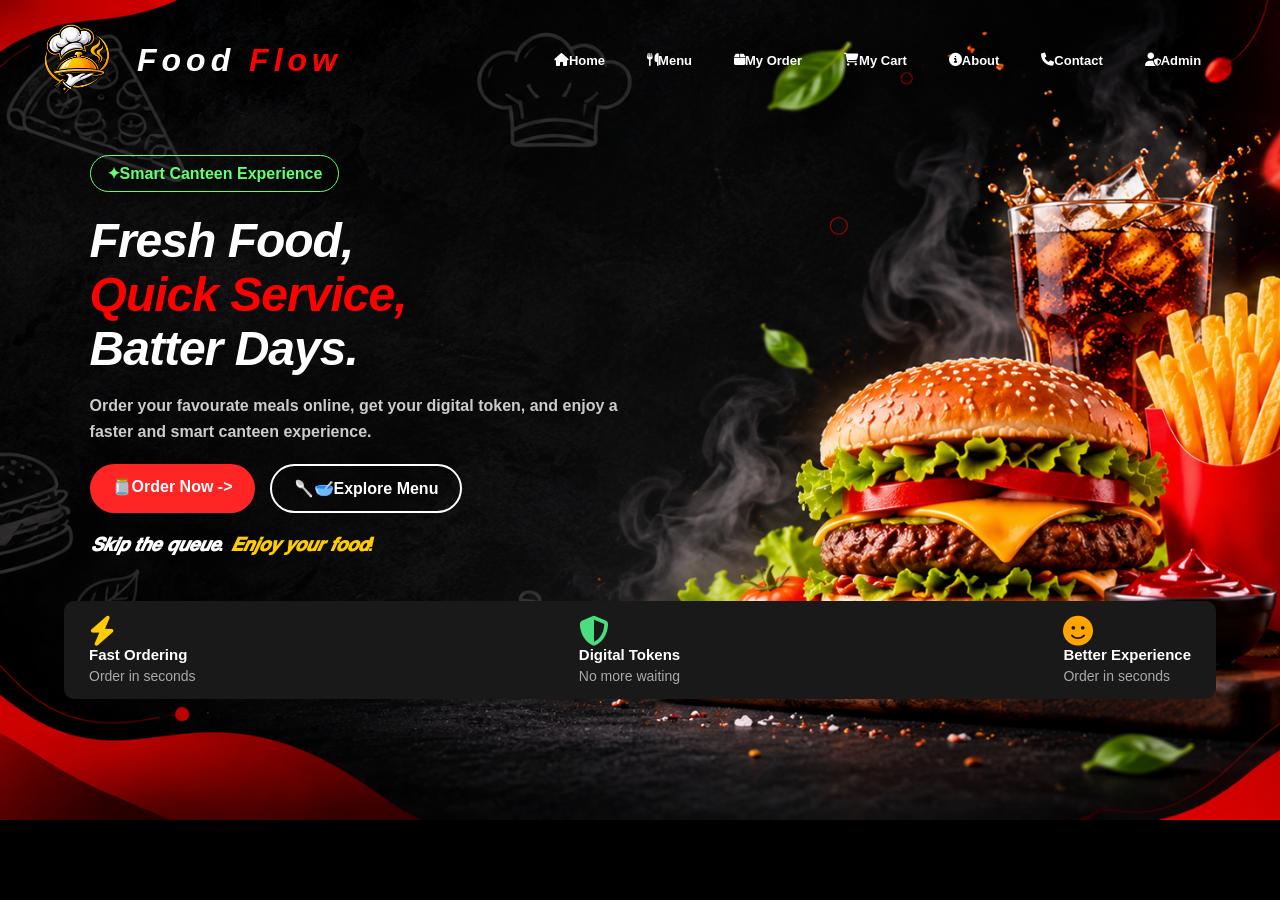
<file: index.html>
<!DOCTYPE html>
<html lang="en">
<head>
    <meta charset="UTF-8">
    <meta name="viewport" content="width=device-width, initial-scale=1.0">
    <title>Food Flow - Smart Canteen Pre Order & Token Management System</title>
    <link rel="stylesheet" href="style.css">
    <link rel="stylesheet" href="https://cdnjs.cloudflare.com/ajax/libs/font-awesome/6.5.0/css/all.min.css">
</head>
<body>
    <header>
        <nav class="navbar">
            <div class="logo">
                <img src="image/logo.jpg" alt="Food Flow Logo">
              <b><span class=" food">Food</span>
             <span class="flow">Flow</span>
            </b></div>

            <ul>
                <li>
                    <a href="index.html">
                        <i class="fas fa-home"></i><b>
                        Home
                    </b></a>
            </li>
                
                <li>

                    <a href="menu.html">
                        <i class="fas fa-utensils"></i><b>
                        Menu
                    </b></a>
            </li>
                <li>

                    <a href="myorder.html">
                        <i class="fas fa-box"></i><b>
                        My Order
                    </b></a>
            </li>

            <li>

                    <a href="cart.html">
                        <i class="fas fa-shopping-cart"></i><b>
                        My Cart
                    </b></a>
            </li>
                <li>
                    <a href="about.html">
                        <i class="fas fa-info-circle"></i><b>
                        About
                    </b></a>
            </li>
                 <li>
                    <a href="Contact.html">
                        <i class="fas fa-phone"></i><b>
                        Contact
                    </b></a>
            </li>
                <li>
                    <a href="admin.html">
                        <i class="fas fa-user-shield"></i><b>
                        Admin
                    </b></a>
            </li>  
                <li><a href="login.html">
                        <i class="fas fa-sign-in-alt"></i><b>
                        Login
                    </b></a>
            </li>
                <li><a href="signup.html">
                        <i class="fas fa-user-plus"></i><b>
                        Sign Up
                    </b></a>
            </li>
                <span class="indicator"></span>
            </ul>
        </nav>
    </header>
    <section class="ff-hero">
        <div class="ff-hero-content">
            <span class="ff-tag">
                ✦Smart Canteen Experience
            </span>
            <h1>
                Fresh Food,<br>
            <span>Quick Service,</span></br>
                Batter Days.
            </h1>
            <p><b>
                Order your favourate meals online,
                get your digital token, and enjoy 
                a faster and smart canteen experience.
            </b></p>
        <div class="ff-buttons">

            <a href="menu.html" class="ff-order">
                🫙Order Now ->
            </a>
              <a href="menu.html" class="ff-explore">
                🥄🥣Explore Menu 
            </a>
        </div>
        <div class="ff-slogan">
            𝙎𝙠𝙞𝙥 𝙩𝙝𝙚 𝙦𝙪𝙚𝙪𝙚.
            <span>𝙀𝙣𝙟𝙤𝙮 𝙮𝙤𝙪𝙧 𝙛𝙤𝙤𝙙!</span>
        </div>
        
        </div>
    </section>
    <section class="features">
        <div class="feature-box">
            <i class="fas fa-bolt"></i>
            <div>
            <h3><b>Fast Ordering</b></h3>
            <p>Order in seconds</p>
            </div>
        </div>
        <div class="feature-box">
            <i class="fas fa-shield-alt"></i>
            <div>
            <h3><b>Digital Tokens</b></h3>
            <p>No more waiting</p>
            </div>
        </div>
        <div class="feature-box">
            <i class="fas fa-smile"></i>
            <div>
            <h3><b>Better Experience</b></h3>
            <p>Order in seconds</p>
            </div>
        </div>
    </section>
</body>
</html>
</file>
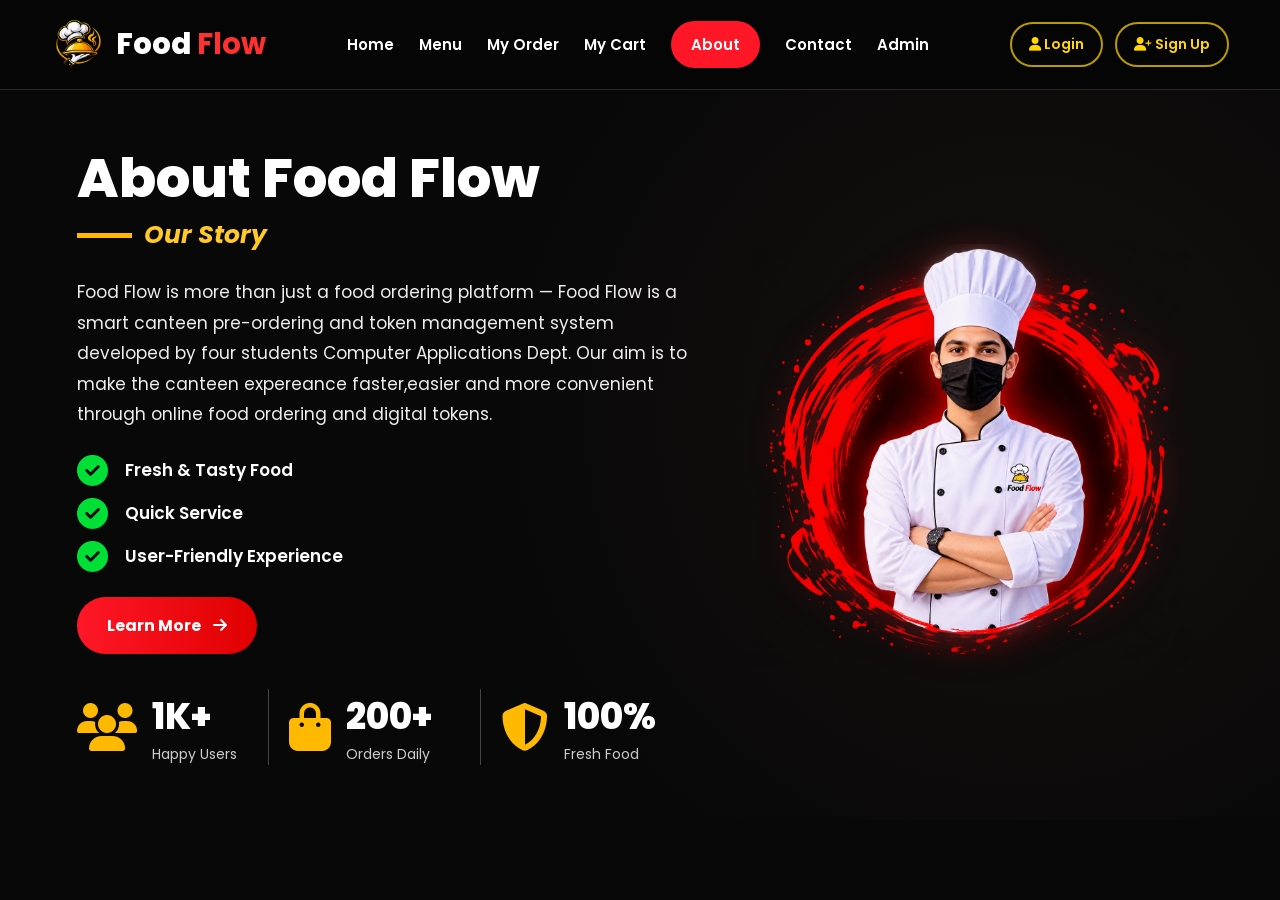
<file: about.html>
<!DOCTYPE html>
<html lang="en">
<head>
    <meta charset="UTF-8">
    <meta name="viewport" content="width=device-width, initial-scale=1.0">
    <title>Food Flow - About Us</title>

    <link rel="stylesheet" href="about.css">

    <!-- Font Awesome -->
    <link rel="stylesheet"
    href="https://cdnjs.cloudflare.com/ajax/libs/font-awesome/6.5.0/css/all.min.css">
</head>

<body>

    <!-- Navbar -->
    <header class="navbar">

        <a href="index.html" class="logo">
            <img src="image/logo.jpg" alt="Food Flow Logo">
            <span>Food <b>Flow</b></span>
        </a>

        <nav class="nav-links">
            <a href="index.html">Home</a>
            <a href="menu.html">Menu</a>
            <a href="myorder.html">My Order</a>
            <a href="mycart.html">My Cart</a>
            <a href="about.html" class="active">About</a>
            <a href="contact.html">Contact</a>
            <a href="admin.html">Admin</a>
        </nav>

        <div class="nav-buttons">
            <a href="login.html" class="login-btn">
                <i class="fa-solid fa-user"></i> Login
            </a>

            <a href="signup.html" class="signup-btn">
                <i class="fa-solid fa-user-plus"></i> Sign Up
            </a>
        </div>

    </header>


    <!-- About Section -->
    <section class="about-section">

        <div class="about-content">

            <h1>About Food Flow</h1>

            <h2><span></span> Our Story</h2>

            <p class="description">
                Food Flow is more than just a food ordering
                platform — Food Flow is a smart canteen
                pre-ordering and token management system
                developed by four students Computer Applications
                Dept. Our aim is to make the canteen expereance
                faster,easier and more convenient through online 
                food ordering and digital tokens.
            </p>

            <!-- Features -->
            <div class="features">

                <div class="feature">
                    <i class="fa-solid fa-circle-check"></i>
                    <span>Fresh & Tasty Food</span>
                </div>

                <div class="feature">
                    <i class="fa-solid fa-circle-check"></i>
                    <span>Quick Service</span>
                </div>

                <div class="feature">
                    <i class="fa-solid fa-circle-check"></i>
                    <span>User-Friendly Experience</span>
                </div>

            </div>

            <!-- Button -->
            <a href="menu.html" class="learn-btn">
                Learn More <i class="fa-solid fa-arrow-right"></i>
            </a>


            <!-- Statistics -->
            <div class="stats">

                <div class="stat-box">
                    <i class="fa-solid fa-users"></i>
                    <div>
                        <h3>1K+</h3>
                        <p>Happy Users</p>
                    </div>
                </div>

                <div class="stat-box">
                    <i class="fa-solid fa-bag-shopping"></i>
                    <div>
                        <h3>200+</h3>
                        <p>Orders Daily</p>
                    </div>
                </div>

                <div class="stat-box">
                    <i class="fa-solid fa-shield-halved"></i>
                    <div>
                        <h3>100%</h3>
                        <p>Fresh Food</p>
                    </div>
                </div>

            </div>

        </div>


        <!-- Chef Image -->
        <div class="about-image">

            

            <img src="image/chef image about.png" alt="Food Flow Chef">

        </div>

    </section>

</body>
</html>
</file>
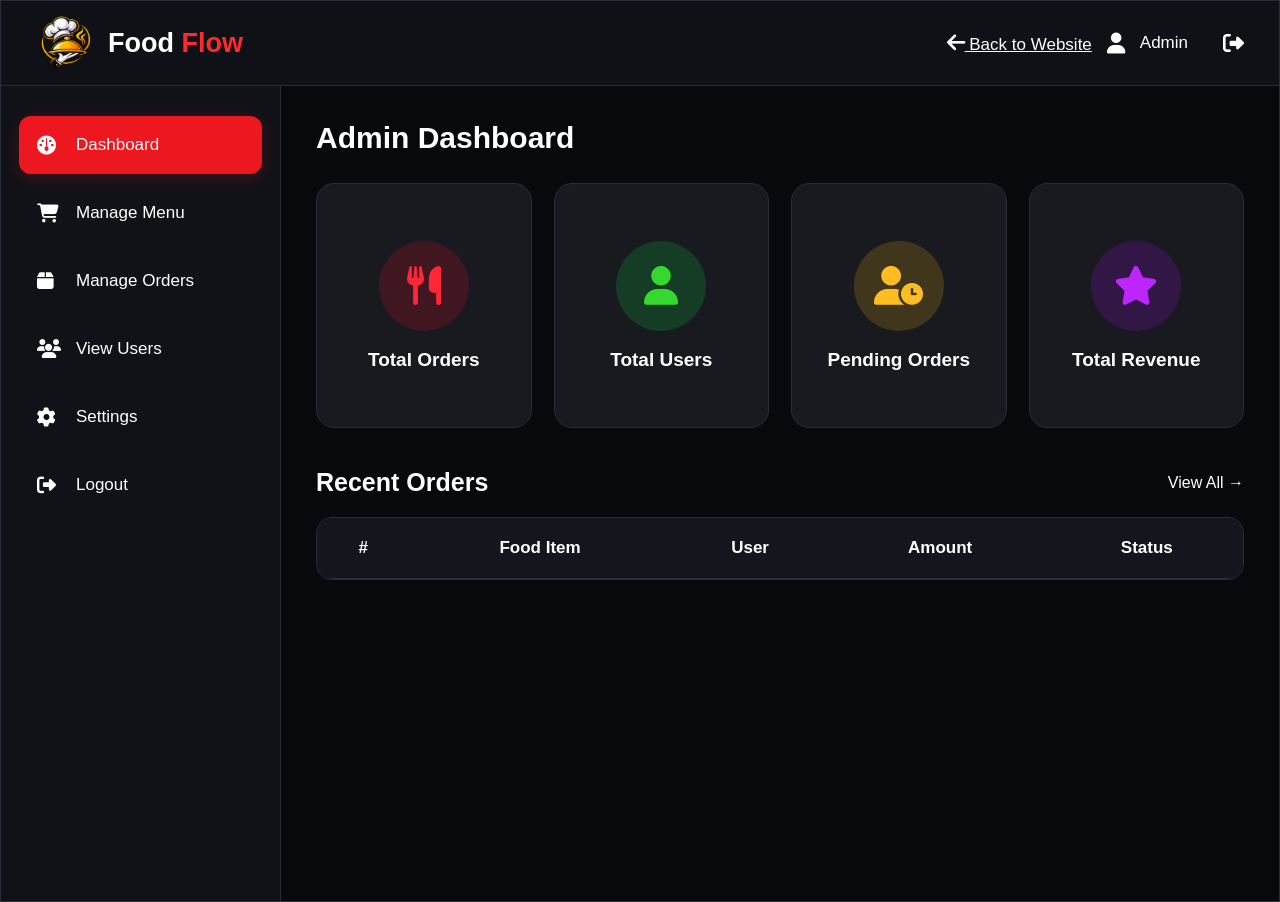
<file: admin.html>
<!DOCTYPE html>
<html lang="en">
<head>
    <meta charset="UTF-8">
    <meta name="viewport" content="width=device-width, initial-scale=1.0">
    <title>Food Flow - Admin Panel</title>

    <link rel="stylesheet" href="admin.css">

    <link rel="stylesheet"
    href="https://cdnjs.cloudflare.com/ajax/libs/font-awesome/6.5.0/css/all.min.css">
</head>
<body>

<div class="admin-container">

    <!-- Top Navbar -->
    <header class="navbar">
        <div class="logo">
            <img src="image/logo.jpg" alt="Food Flow Logo">
            <h2>Food <span>Flow</span></h2>
        </div>

        <div class="admin-profile">
             <a href="index.html" class="back-website">
                <i class="fa-solid fa-arrow-left"></i>
                Back to Website
            </a>
            <i class="fa-solid fa-user"></i>
            <span>Admin</span>
            <i class="fa-solid fa-right-from-bracket logout-icon"
               onclick="logout()"></i>
        </div>
    </header>

    <div class="main-layout">

        <!-- Sidebar -->
        <aside class="sidebar">

            <ul>
                <li class="active" onclick="showSection('dashboard', this)">
                    <i class="fa-solid fa-gauge"></i>
                    Dashboard
                </li>

                <li onclick="showSection('menu', this)">
                    <i class="fa-solid fa-cart-shopping"></i>
                    Manage Menu
                </li>

                <li onclick="showSection('orders', this)">
                    <i class="fa-solid fa-box"></i>
                    Manage Orders
                </li>

                <li onclick="showSection('users', this)">
                    <i class="fa-solid fa-users"></i>
                    View Users
                </li>

                <li onclick="showSection('settings', this)">
                    <i class="fa-solid fa-gear"></i>
                    Settings
                </li>

                <li onclick="logout()">
                    <i class="fa-solid fa-right-from-bracket"></i>
                    Logout
                </li>
            </ul>

        </aside>

        <!-- Main Content -->
        <main class="content">

            <!-- Dashboard -->
            <section id="dashboard" class="page-section">
                <h1>Admin Dashboard</h1>

                <div class="stats-container">

                    <div class="stat-card red">
                        <div class="stat-icon">
                            <i class="fa-solid fa-utensils"></i>
                        </div>
                        <h3>Total Orders</h3>
                       
                    </div>

                    <div class="stat-card green">
                        <div class="stat-icon">
                            <i class="fa-solid fa-user"></i>
                        </div>
                        <h3>Total Users</h3>
                      
                    </div>

                    <div class="stat-card yellow">
                        <div class="stat-icon">
                            <i class="fa-solid fa-user-clock"></i>
                        </div>
                        <h3>Pending Orders</h3>
                        
                    </div>

                    <div class="stat-card purple">
                        <div class="stat-icon">
                            <i class="fa-solid fa-star"></i>
                        </div>
                        <h3>Total Revenue</h3>
                        
                    </div>

                </div>

                <div class="recent-orders">

                    <div class="section-heading">
                        <h2>Recent Orders</h2>
                        <span onclick="showSection('orders')">View All →</span>
                    </div>

                    <div class="table-wrapper">
                        <table>
                            <thead>
                                <tr>
                                    <th>#</th>
                                    <th>Food Item</th>
                                    <th>User</th>
                                    <th>Amount</th>
                                    <th>Status</th>
                                </tr>
                            </thead>
                </div>
            </section>

            <!-- Other Sections -->
            <section id="menu" class="page-section hidden">
                <h1>Manage Menu</h1>
                <p>Manage your canteen food items here.</p>
            </section>

            <section id="orders" class="page-section hidden">
                <h1>Manage Orders</h1>
                <p>View and manage all customer orders here.</p>
            </section>

            <section id="users" class="page-section hidden">
                <h1>View Users</h1>
                <p>View registered users here.</p>
            </section>

            <section id="settings" class="page-section hidden">
                <h1>Settings</h1>
                <p>Manage admin settings here.</p>
            </section>

        </main>
    </div>
</div>


</body>
</html>
</file>
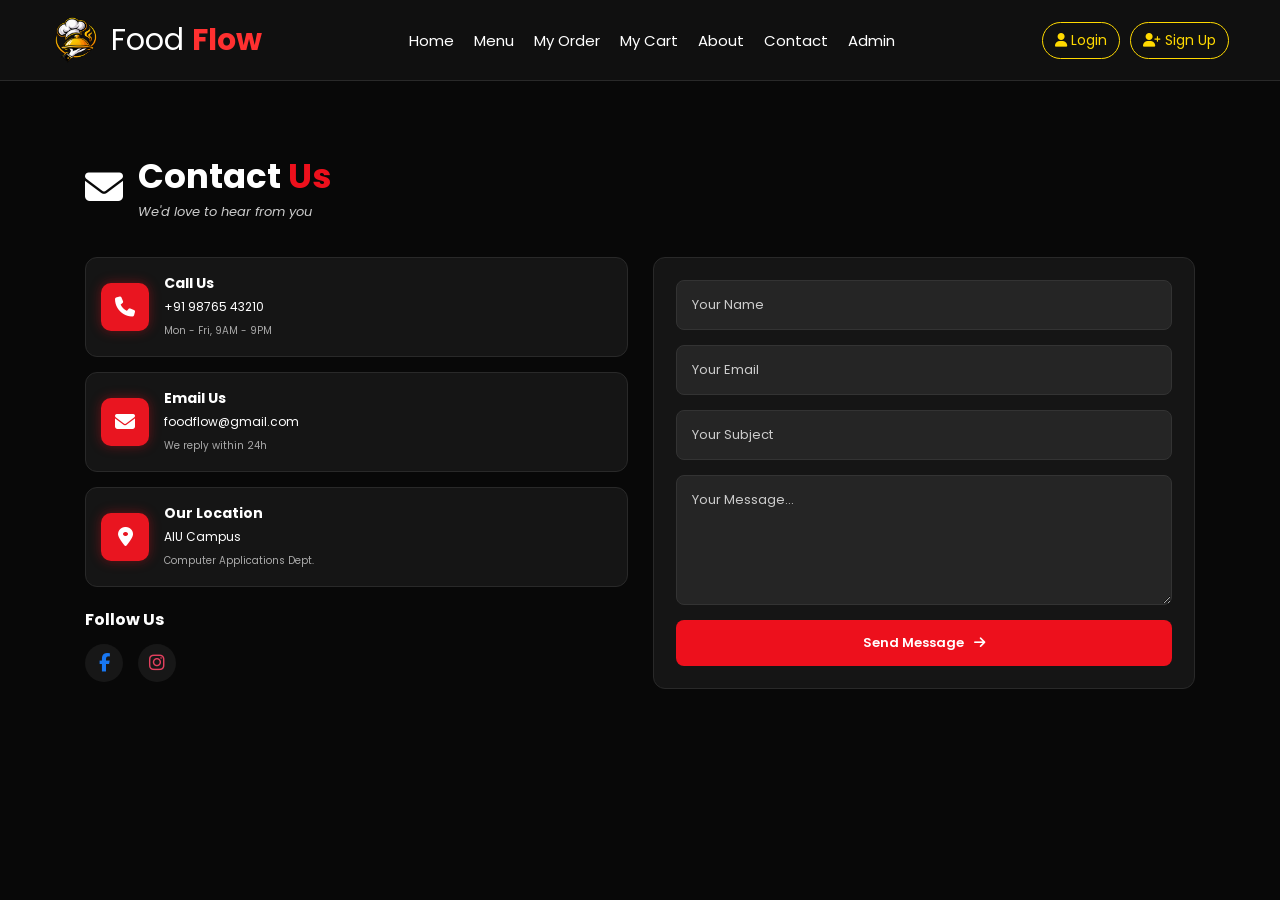
<file: contact.html>
<!DOCTYPE html>
<html lang="en">
<head>
    <meta charset="UTF-8">
    <meta name="viewport" content="width=device-width, initial-scale=1.0">

    <title>Food Flow - Contact Us</title>

    <link rel="stylesheet" href="contact.css">

    <!-- Font Awesome -->
    <link rel="stylesheet"
    href="https://cdnjs.cloudflare.com/ajax/libs/font-awesome/6.5.0/css/all.min.css">

    <!-- Google Font -->
    <link rel="preconnect" href="https://fonts.googleapis.com">
    <link rel="preconnect" href="https://fonts.gstatic.com" crossorigin>
    <link href="https://fonts.googleapis.com/css2?family=Poppins:wght@400;500;600;700;800&display=swap" rel="stylesheet">

</head>
<body>

    <!-- Navbar Start -->

    <header class="navbar">

        <a href="index.html" class="logo">
             <img src="image/logo.jpg" alt="Food Flow Logo">
            
            <span>Food <b>Flow</b></span>
        </a>

        <nav class="nav-links">
            <a href="index.html">Home</a>
            <a href="menu.html">Menu</a>
            <a href="myorder.html">My Order</a>
            <a href="mycart.html">My Cart</a>
            <a href="about.html">About</a>
            <a href="contact.html">Contact</a>
            <a href="admin.html">Admin</a>
        </nav>

        <div class="nav-buttons">
            <a href="login.html" class="login-btn">
                <i class="fa-solid fa-user"></i> Login
            </a>

            <a href="signup.html" class="signup-btn">
                <i class="fa-solid fa-user-plus"></i> Sign Up
            </a>
        </div>

    </header>

    <!-- Navbar End -->


    <!-- Contact Section Start -->

    <section class="contact-section">

        <div class="section-title">
            <i class="fa-solid fa-envelope"></i>

            <div>
                <h1>Contact <span>Us</span></h1>
                <p>We'd love to hear from you</p>
            </div>
        </div>


        <div class="contact-container">

            <!-- Left Contact Information -->

            <div class="contact-info">

                <div class="info-box">

                    <div class="info-icon">
                        <i class="fa-solid fa-phone"></i>
                    </div>

                    <div>
                        <h3>Call Us</h3>
                        <p>+91 98765 43210</p>
                        <small>Mon - Fri, 9AM - 9PM</small>
                    </div>

                </div>


                <div class="info-box">

                    <div class="info-icon">
                        <i class="fa-solid fa-envelope"></i>
                    </div>

                    <div>
                        <h3>Email Us</h3>
                        <p>foodflow@gmail.com</p>
                        <small>We reply within 24h</small>
                    </div>

                </div>


                <div class="info-box">

                    <div class="info-icon">
                        <i class="fa-solid fa-location-dot"></i>
                    </div>

                    <div>
                        <h3>Our Location</h3>
                        <p>AIU Campus</p>
                        <small>Computer Applications Dept.</small>
                    </div>

                </div>


                <!-- Social Media -->

                <div class="social-section">

                    <h3>Follow Us</h3>

                    <div class="social-icons">

                        <a href="#" class="facebook">
                            <i class="fa-brands fa-facebook-f"></i>
                        </a>

                        <a href="#" class="instagram">
                            <i class="fa-brands fa-instagram"></i>
                        </a>

                    </div>

                </div>

            </div>


            <!-- Right Contact Form -->

            <div class="contact-form">

                <form action="#" method="post">

                    <input
                    type="text"
                    name="name"
                    placeholder="Your Name"
                    required>

                    <input
                    type="email"
                    name="email"
                    placeholder="Your Email"
                    required>

                    <input
                    type="text"
                    name="subject"
                    placeholder="Your Subject"
                    required>

                    <textarea
                    name="message"
                    placeholder="Your Message..."
                    rows="5"
                    required></textarea>

                    <button type="submit">
                        Send Message
                        <i class="fa-solid fa-arrow-right"></i>
                    </button>

                </form>

            </div>

        </div>

    </section>

</body>
</html>
</file>
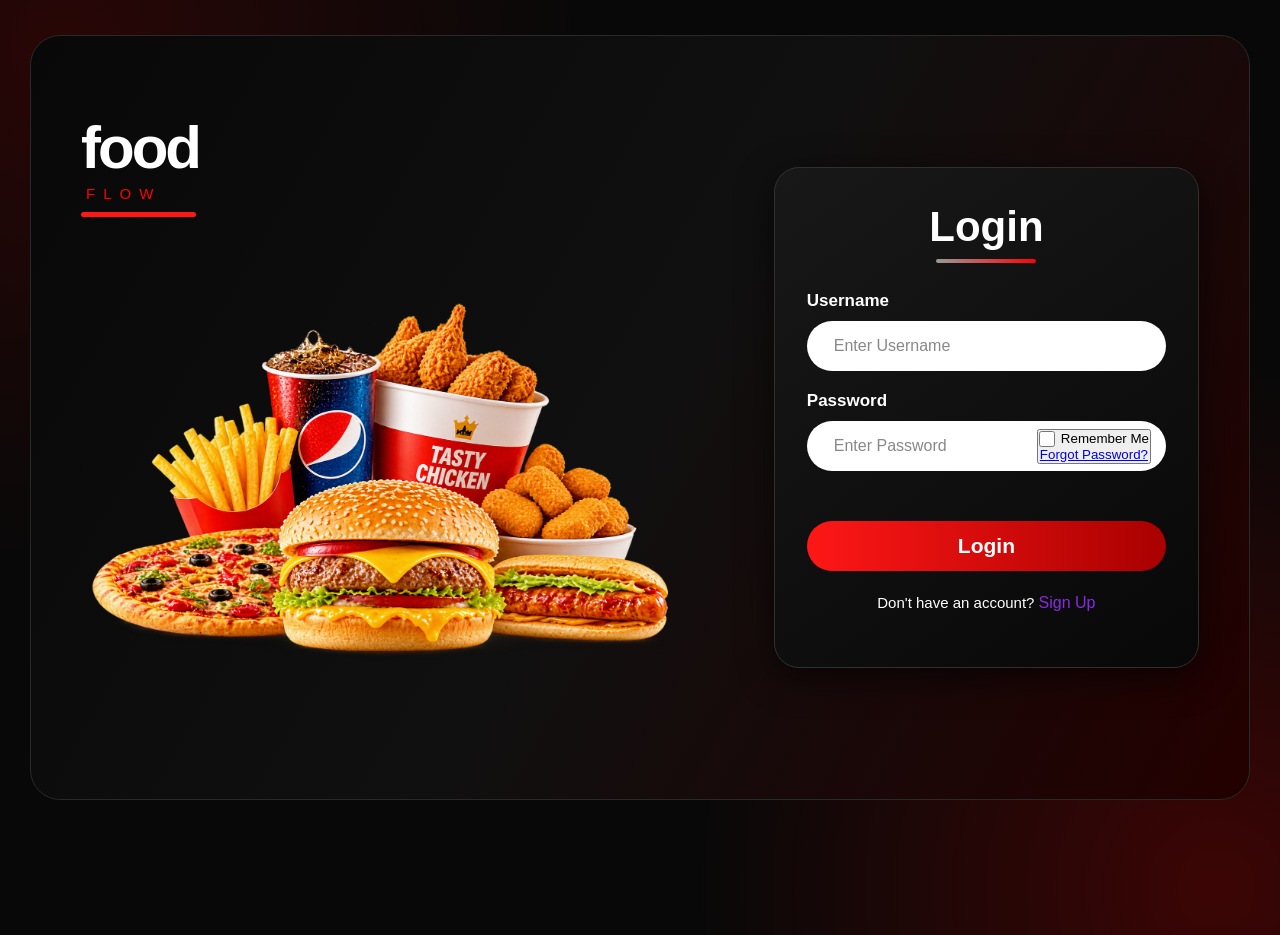
<file: login.html>
<!DOCTYPE html>
<html lang="en">
<head>
    <meta charset="UTF-8">
    <meta name="viewport" content="width=device-width, initial-scale=1.0">
    <title>Food Flow - Login</title>
    <link rel="stylesheet" href="auth.css">
</head>
     <body>
        <div class="login-container">
            <div class="food-section">
                <div class="logo">
                    <span>food</span>
                    <small>FLOW</small>
                    <div class="logo-line"></div>
                </div>

                <div class="food-content">
                    <img src="image/login food.jpg.png" alt="Delicious Food" class="food-image">
                </div>

                </div>
        
        <div class="login-section">

            <div class="login-card">
            <h1>Login</h1>
            <div class="heading-line"></div>

    <form id="loginForm">

        <div class="form-group">

        <label for="username">Username</label>
        <div class="input-box">
            <span class="input-icon"></span>
        <input type="text" id="username"
               placeholder="Enter Username"
               required>
        </div>
        </div>   

        <div class="form-group">

        <label for="password">Password</label>
        <div class="input-box">
            <span class="input-icon"></span>
        <input type="password" id="password"
               placeholder="Enter Password"
               required>

               <button type="button" id="togglePassword" class="eye-button></button>
        </div>
        </div> 

        <div class="options">

            <label class="remember">
                <input type="checkbox" id="remember">
                <span>Remember Me</span>
            </label>
            <a href="#" id="forgotPassword">Forgot Password?</a>
        </div>  
        <button type="submit" class="login-btn">Login<span></span>
        </button>
    </form>
        <p class="signup-text">
            Don't have an account?
            <a href="signup.html">Sign Up</a>
        </p>     
    
                </div>
             </div>
         </div>
    </body>
</html>
</file>
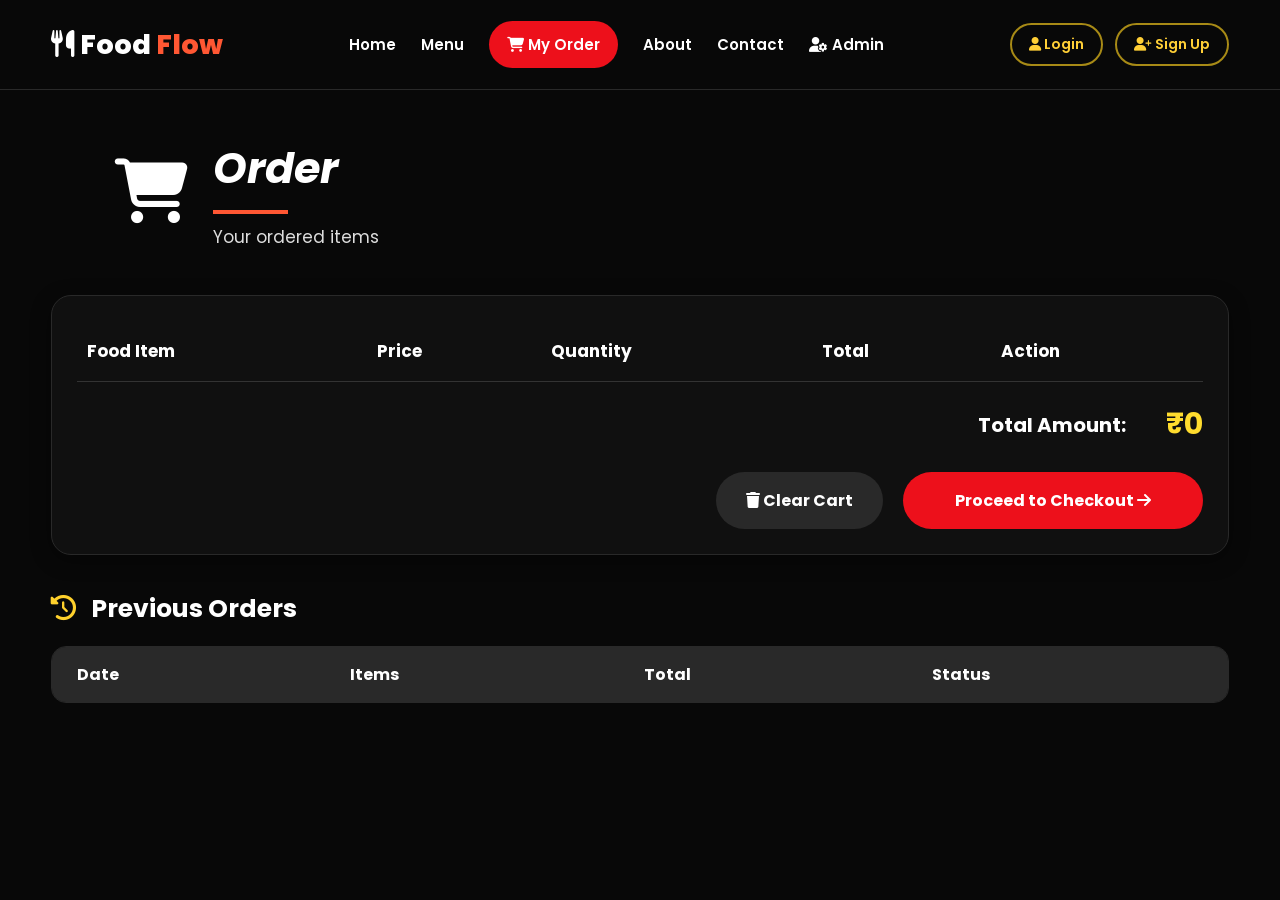
<file: myorder.html>
<!DOCTYPE html>
<html lang="en">
<head>
    <meta charset="UTF-8">
    <meta name="viewport" content="width=device-width, initial-scale=1.0">

    <title>My Order | Food Flow</title>

    <!-- Font Awesome -->
    <link rel="stylesheet"
    href="https://cdnjs.cloudflare.com/ajax/libs/font-awesome/6.5.0/css/all.min.css">

    <!-- Google Fonts -->
    <link href="https://fonts.googleapis.com/css2?family=Poppins:wght@400;500;600;700;800&display=swap" rel="stylesheet">

    <!-- External CSS -->
    <link rel="stylesheet" href="myorder.css">
</head>

<body>

<!-- Navbar -->
<nav class="navbar">

    <a href="index.html" class="logo">
        <i class="fa-solid fa-utensils"></i>
        Food <span>Flow</span>
    </a>

    <div class="nav-links">
        <a href="index.html">Home</a>
        <a href="menu.html">Menu</a>
        <a href="myorder.html" class="active">
            <i class="fa-solid fa-cart-shopping"></i> My Order
        </a>
        <a href="about.html">About</a>
        <a href="contact.html">Contact</a>
        <a href="admin.html">
            <i class="fa-solid fa-user-gear"></i> Admin
        </a>
    </div>

    <div class="nav-buttons">
        <a href="login.html">
            <i class="fa-solid fa-user"></i> Login
        </a>
        <a href="signup.html">
            <i class="fa-solid fa-user-plus"></i> Sign Up
        </a>
    </div>

</nav>

<!-- Page Heading -->
<section class="page-heading">

    <div class="heading-icon">
        <i class="fa-solid fa-cart-shopping"></i>
    </div>

    <div>
        <h1><b> Order </b></h1>
        <div class="heading-line"></div>
        <p>Your ordered items</p>
    </div>

</section>

<!-- Cart Section -->
<div class="container">

    <div class="cart-box" id="cartBox">

        <table class="cart-table" id="cartTable">

            <thead>
                <tr>
                    <th>Food Item</th>
                    <th>Price</th>
                    <th>Quantity</th>
                    <th>Total</th>
                    <th>Action</th>
                </tr>
            </thead>

            <tbody id="cartItems"></tbody>

        </table>

        <div class="cart-bottom" id="cartBottom">

            <div class="total-row">
                <span>Total Amount:</span>
                <strong id="grandTotal">₹0</strong>
            </div>

            <div class="cart-actions">

                <button class="clear-btn" onclick="clearCart()">
                    <i class="fa-solid fa-trash"></i>
                    Clear Cart
                </button>

                <button class="checkout-btn" onclick="checkout()">
                    Proceed to Checkout
                    <i class="fa-solid fa-arrow-right"></i>
                </button>

            </div>

        </div>

    </div>

    <!-- Previous Orders -->
    <section class="previous">

        <h2>
            <i class="fa-solid fa-clock-rotate-left"></i>
            Previous Orders
        </h2>

        <div class="history-box">

            <table class="history-table">

                <thead>
                    <tr>
                        <th>Date</th>
                        <th>Items</th>
                        <th>Total</th>
                        <th>Status</th>
                    </tr>
                </thead>

                <tbody id="orderHistory"></tbody>

            </table>

        </div>

    </section>

</div>

</body>
</html>
</file>
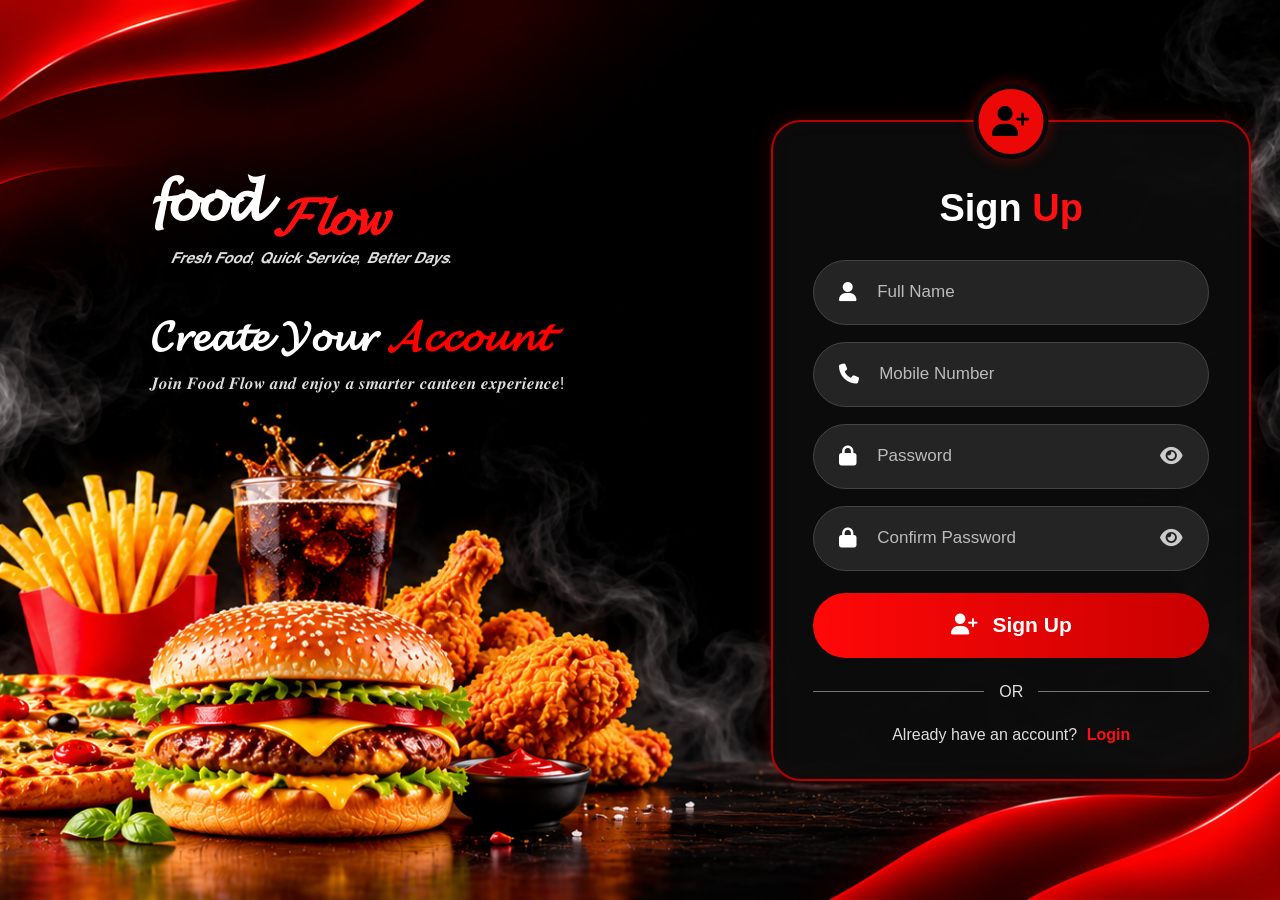
<file: signup.html>
<!DOCTYPE html>
<html lang="en">
<head>
    <meta charset="UTF-8">
    <meta name="viewport" content="width=device-width, initial-scale=1.0">

    <title>Food Flow - Sign Up</title>
    <link rel="stylesheet" href="signup.css">

   

    <!-- Font Awesome Icons -->
    <link rel="stylesheet" href="https://cdnjs.cloudflare.com/ajax/libs/font-awesome/6.5.0/css/all.min.css">
</head>

<body>

<div class="main-container">

    <!-- Left Section -->
    <div class="left-section">

        <div class="logo">
            <h1>
               <span class="food">𝓯𝓸𝓸𝓭</span><sub
                class="flow"> 𝓕𝓵𝓸𝔀</sub>
            </h1>

            <p>𝙁𝙧𝙚𝙨𝙝 𝙁𝙤𝙤𝙙, 𝙌𝙪𝙞𝙘𝙠 𝙎𝙚𝙧𝙫𝙞𝙘𝙚, 𝘽𝙚𝙩𝙩𝙚𝙧 𝘿𝙖𝙮𝙨.</p>
        </div>

        <div class="welcome">
            <h2>𝓒𝓻𝓮𝓪𝓽𝓮 𝓨𝓸𝓾𝓻 <span>𝓐𝓬𝓬𝓸𝓾𝓷𝓽</span></h2>

            <p>
                𝑱𝒐𝒊𝒏 𝑭𝒐𝒐𝒅 𝑭𝒍𝒐𝒘 𝒂𝒏𝒅 𝒆𝒏𝒋𝒐𝒚 𝒂 𝒔𝒎𝒂𝒓𝒕𝒆𝒓 𝒄𝒂𝒏𝒕𝒆𝒆𝒏 𝒆𝒙𝒑𝒆𝒓𝒊𝒆𝒏𝒄𝒆!
            </p>
        </div>

        <div class="food-image">
             
             </div>

    </div>


    <!-- Right Section -->
    <div class="right-section">

        <div class="signup-box">

            <div class="signup-icon">
                <i class="fa-solid fa-user-plus"></i>
            </div>

            <h2>Sign <span>Up</span></h2>

            <form id="signupForm">

                <!-- Full Name -->
                <div class="input-box">
                    <i class="fa-solid fa-user"></i>

                    <input type="text"
                           placeholder="Full Name"
                           required>
                </div>

                <!-- Mobile Number -->
                <div class="input-box">
                    <i class="fa-solid fa-phone"></i>

                    <input type="tel"
                           id="mobile"
                           placeholder="Mobile Number"
                           maxlength="10"
                           pattern="[0-9]{10}"
                           required>
                </div>

                <!-- Password -->
                <div class="input-box">
                    <i class="fa-solid fa-lock"></i>

                    <input type="password"
                           id="password"
                           placeholder="Password"
                           required>

                    <i class="fa-solid fa-eye toggle"
                       onclick="togglePassword('password', this)"></i>
                </div>

                <!-- Confirm Password -->
                <div class="input-box">
                    <i class="fa-solid fa-lock"></i>

                    <input type="password"
                           id="confirmPassword"
                           placeholder="Confirm Password"
                           required>

                    <i class="fa-solid fa-eye toggle"
                       onclick="togglePassword('confirmPassword', this)"></i>
                </div>

                <!-- Sign Up Button -->
                <button type="submit" class="signup-btn">
                    <i class="fa-solid fa-user-plus"></i>
                    Sign Up
                </button>

            </form>

            <!-- OR -->
            <div class="or">
                <span></span>
                OR
                <span></span>
            </div>

            <!-- Login Link -->
            <p class="login-text">
                Already have an account?
                <a href="login.html">Login</a>
            </p>

        </div>

    </div>

</div>
</body>
</html>
</file>
<file: style.css>
* {
    margin: 0;
    padding: 0;
    box-sizing: border-box;
    font-family: 'Poppins', sans-serif;
}

body {
    min-height: 90vh;
    background: #000;
    background-image: url("image/Background image.jpg.png");
    background-size: cover;
    background-position: center;
    background-repeat: no-repeat;
}

.navbar {
    display: flex;
    align-items: center;
    justify-content: space-between;
    gap: 200px;
    width: min(100% - 32px, 1100px);
    min-height: 80px;
    margin: 10px auto;
    padding: 10px 30px;
    background: #333;
    background: transparent;
    box-shadow: none;
    border-radius: 8px;
    margin-left: 5px;
    
}
.navbar a[href*="login"] {
      background: transparent;
    color: yellow;
    border: 2px solid white;
    border-radius: 25px;
    padding: 9px 20px;
    margin-left: 60px;
    margin-right: 0;
    
}
.navbar a[href*="signup"] {
    background: transparent;
    color: yellow;
    border: 2px solid white;
    border-radius: 25px;
    padding: 9px 20px;
    margin-left: 0px;
    margin-right: 20px;
    
    
}

.logo {
    font-size: 32px;
    font-style:italic;
    letter-spacing: 5px;
    cursor: pointer;
    display: flex;
    align-items: center;
    gap: 20px;
    flex-shrink: 0;
    color: white;
    font-weight: 900px;
    margin-left: 2px;
}
.logo .food {
    color: white;
}
.logo .flow {
    color: red;
}
.logo img 
{
    width: 80px;
    height: 80px;
    object-fit: contain;
}

.navbar ul {
    position: relative;
    display: flex;
    flex: 1;
    align-items: center;
    list-style: none;
    gap: 18px;
    justify-content: center;    
}

.navbar li {
    flex: 0 0 auto;
    text-align: center;
}
.navbar li a:hover {
    transform: translateY(-8px);
    transition: 0.5s;
}

.navbar a {
    position: relative;
    z-index: 1;
    display:inline-flex;
    padding: 6px 10px;
    color: #fff;
    font-size: 13px;
    border-radius: 20px;
    font-weight: 500;
    text-decoration: none;
    white-space: nowrap;
}

.navbar .indicator {
    display:none;
    }
    .navbar li
    a:not([href*="login"]):not([href*="signup"]) {
    background: linear-gradient(45deg,  rgb(253, 3, 3));
    color:white;
    border-radius: 20px;
    padding: 8px 12px;
    transition: transform 0.3s ease;
}



@media (max-width: 760px) {
    .navbar {
        align-items: flex-start;
        flex-direction: column;
    }

    .navbar ul {
        width: 100%;
        flex-wrap: wrap;
    }

    .navbar li {
        flex: 1 1 25%;
    }

    .navbar .indicator {
        display: none;
    }
}
.ff-hero {
    min-height: 20vh;
    display:flex;
    align-items: center;
    padding: 35px 7%;
    position: relative;
}
.ff-hero-content {
    max-width:540px;
}
.ff-tag {
    display:inline-block;
    color:#65ff70;
    border: 1px solid #65ff70;
    padding: 8px 16px;
    border-radius: 30px;
    font-size: 16px;
    font-weight: 600;
    margin-bottom: 12px;
}
.ff-hero h1 {
    font-size: 48px;
    color:#fff;
    line-height: 1.12;
    font-weight: 800;
    font-style:italic;
    letter-spacing: -1px;
    margin: 10px 0 18px;
}
.ff-hero h1 span {
    color: red;
}
.ff-hero p {
    color:#cccccc;
    font-size: 16px;
    line-height: 1.6;
    margin-bottom: 20px;
}
.ff-buttons {
    display: flex;
    gap: 15px;
}
.ff-buttons a {
    text-decoration: none;
    padding: 13px 22px;
    border-radius: 30px;
    font-weight: bold;
    transition: 0.3s;
}
.ff-order {
    background: 2px solid white;
    color:white;
}
.ff-buttons a:hover {
    transform: translateY(-4px);
}
.ff-slogan {
    color:white;
    font-size: 20px;
    font-style: italic;
    margin-top: 20px;
    font-weight: 600;
}
.ff-slogan span {
    color: #ffcc00;
}
ff-buttons {
    display :flex;
    gap: 15px;
    margin-top: 20px;
}
.ff-button a {
    text-decoration: none;
    padding: 13px 22px;
    border-radius: 30px;
    font-size: 15px;
    font-weight: bold;
   transition: 0.3s;
} 
.ff-order {
    background: #ff2525;
    color:white;
}
.ff-explore {
    border: 2px solid white;
    color: white;
}
.features {
    display: flex;
    justify-content: space-between;
    align-items: center;
    background: #191919;
    padding: 15px 25px;
    margin: 10px 5%;
    border-radius: 10px;
    gap: 5px;
    
}
.features-box {
    display: flex;
    align-items: center;
    gap: 15px;
    padding: 8px 20px;
    flex: 1;
    border-right: 1px solid #444;
    transition: 0.3s;
}
.feature-box:nth-child(1) i {
    color: #ffcc00;
    
} 
.feature-box:nth-child(2) i {
    color: #4ade80;
    
} 
.feature-box:nth-child(3) i {
    color: orange;
    
} 
.feature-box:hover {
    transform: translateY(-4px);
}
.feature-box i {
    font-size: 30px;
    color: #ffcc00;
}
.feature-box h3 {
    color: white;
    font-size: 15px;
    margin-bottom: 5px;
}
.feature-box p {
    color: #aaa;
    font-size: 14px;
    margin: 0;
}

    .food-card img {
    width: 20%;
    height: 500px;
    object-fit: cover;
    border-radius: 10px;
}
</file>
<file: about.css>
/* Google Font */
@import url('https://fonts.googleapis.com/css2?family=Poppins:wght@400;500;600;700;800&display=swap');

* {
    margin: 0;
    padding: 0;
    box-sizing: border-box;
}

body {
    background: #080808;
    color: white;
    font-family: 'Poppins', sans-serif;
    min-height: 100vh;
}


/* Navbar */
.navbar {
    width: 100%;
    min-height: 90px;
    padding: 15px 4%;
    display: flex;
    align-items: center;
    justify-content: space-between;
    background: #050505;
    border-bottom: 1px solid #292929;
    gap: 20px;
}

.logo {
    display: flex;
    align-items: center;
    gap: 10px;
    text-decoration: none;
    color: white;
    font-size: 29px;
    font-weight: 800;
    white-space: nowrap;
}

.logo img {
    width: 55px;
    height: 55px;
    object-fit: contain;
}

.logo b {
    color: #ff3030;
}

.nav-links {
    display: flex;
    align-items: center;
    gap: 25px;
}

.nav-links a {
    text-decoration: none;
    color: white;
    font-size: 15px;
    font-weight: 600;
    transition: 0.3s;
}

.nav-links a:hover,
.nav-links .active {
    background: #ff1727;
    padding: 12px 20px;
    border-radius: 30px;
}

.nav-buttons {
    display: flex;
    gap: 12px;
}

.nav-buttons a {
    text-decoration: none;
    color: #ffd600;
    border: 2px solid #b99b00;
    padding: 10px 17px;
    border-radius: 30px;
    font-size: 14px;
    font-weight: 600;
    transition: 0.3s;
}

.nav-buttons a:hover {
    background: #ff3030;
    color: white;
    border-color: #ff3030;
}


/* About Section */
.about-section {
    width: 100%;
    min-height: 650px;
    padding: 55px 6%;
    display: flex;
    align-items: center;
    justify-content: space-between;
    gap: 40px;
    overflow: hidden;
    background:
    radial-gradient(circle at 80% 45%,
    #171010 0%, #080808 48%);
}


/* Left Content */
.about-content {
    width: 55%;
    position: relative;
    z-index: 2;
}

.about-content h1 {
    font-size: 55px;
    font-weight: 800;
    margin-bottom: 5px;
    line-height: 1.2;
}

.about-content h2 {
    display: flex;
    align-items: center;
    gap: 12px;
    color: #ffc928;
    font-size: 25px;
    font-style: italic;
    margin-bottom: 23px;
}

.about-content h2 span {
    width: 55px;
    height: 5px;
    background: #ffb900;
    display: inline-block;
}

.description {
    font-size: 17px;
    line-height: 1.8;
    color: #eeeeee;
    max-width: 620px;
    margin-bottom: 25px;
}


/* Features */
.features {
    display: flex;
    flex-direction: column;
    gap: 12px;
    margin-bottom: 25px;
}

.feature {
    display: flex;
    align-items: center;
    gap: 17px;
    font-size: 17px;
    font-weight: 600;
}

.feature i {
    color: #00df36;
    font-size: 31px;
}


/* Learn More Button */
.learn-btn {
    display: inline-flex;
    align-items: center;
    gap: 12px;
    text-decoration: none;
    background: linear-gradient(90deg, #ff1727, #df0000);
    color: white;
    padding: 16px 30px;
    border-radius: 35px;
    font-size: 16px;
    font-weight: 700;
    transition: 0.3s;
}

.learn-btn:hover {
    transform: translateY(-4px);
    box-shadow: 0 5px 20px #ff202066;
}


/* Statistics */
.stats {
    display: flex;
    align-items: center;
    justify-content: space-between;
    gap: 20px;
    margin-top: 35px;
}

.stat-box {
    display: flex;
    align-items: center;
    gap: 15px;
    flex: 1;
}

.stat-box:not(:last-child) {
    border-right: 1px solid #444;
}

.stat-box i {
    font-size: 48px;
    color: #ffb900;
}

.stat-box h3 {
    font-size: 36px;
    font-weight: 800;
}

.stat-box p {
    color: #cccccc;
    font-size: 14px;
    white-space: nowrap;
}


/* Right Chef Image */
.about-image {
    width: 42%;
    height: 480px;
    position: relative;
    display: flex;
    align-items: center;
    justify-content: center;
}

.about-image img {
    width: 100%;
    height: 100%;
    max-width: 450px;
    object-fit: contain;
    position: relative;
    z-index: 2;
    filter: drop-shadow(0 0 15px #ff202044);
}



/* Responsive Design */
@media (max-width: 1100px) {

    .navbar {
        flex-wrap: wrap;
    }

    .nav-links {
        gap: 12px;
    }

    .about-content h1 {
        font-size: 42px;
    }

    .stat-box i {
        font-size: 35px;
    }

    .stat-box h3 {
        font-size: 28px;
    }
}


@media (max-width: 768px) {

    .navbar {
        justify-content: center;
    }

    .nav-links {
        flex-wrap: wrap;
        justify-content: center;
    }

    .about-section {
        flex-direction: column;
        padding: 40px 6%;
    }

    .about-content {
        width: 100%;
    }

    .about-content h1 {
        font-size: 36px;
    }

    .about-image {
        width: 100%;
        height: 350px;
    }


    .stats {
        flex-wrap: wrap;
    }

    .stat-box {
        min-width: 130px;
    }
}


@media (max-width: 480px) {

    .about-content h1 {
        font-size: 30px;
    }

    .description {
        font-size: 14px;
    }

    .stats {
        flex-direction: column;
        align-items: flex-start;
    }

    .stat-box {
        border-right: none;
    }
}
</file>
<file: admin.css>
* {
    margin: 0;
    padding: 0;
    box-sizing: border-box;
}

body {
    background: #08090d;
    color: #ffffff;
    font-family: Arial, sans-serif;
}

.admin-container {
    min-height: 100vh;
    border: 1px solid #292d38;
}

/* Navbar */

.navbar {
    height: 85px;
    background: #101116;
    border-bottom: 1px solid #292d38;
    display: flex;
    justify-content: space-between;
    align-items: center;
    padding: 0 35px;
}

.logo {
    display: flex;
    align-items: center;
    gap: 12px;
}


.logo img 
{
    width: 60px;
    height: 60px;
    object-fit: contain;
    display: block;
    flex-wrap: 0;
}


.logo h2 {
    font-size: 27px;
}

.logo span {
    color: #ff292f;
}

.admin-profile {
    display: flex;
    align-items: center;
    gap: 15px;
    font-size: 17px;
}

.admin-profile i {
    font-size: 21px;
}

.logout-icon {
    cursor: pointer;
    margin-left: 20px;
}

.back-website {
    color: white;
}

/* Main Layout */

.main-layout {
    display: flex;
    min-height: calc(100vh - 85px);
}

/* Sidebar */

.sidebar {
    width: 280px;
    background: #111218;
    border-right: 1px solid #292d38;
    padding: 30px 18px;
    flex-shrink: 0;
}

.sidebar ul {
    list-style: none;
}

.sidebar li {
    padding: 19px 18px;
    margin-bottom: 10px;
    border-radius: 12px;
    cursor: pointer;
    display: flex;
    align-items: center;
    gap: 17px;
    font-size: 17px;
    transition: 0.3s;
}

.sidebar li i {
    font-size: 19px;
    width: 22px;
}

.sidebar li:hover {
    background: #292a32;
}

.sidebar li.active {
    background: #ed171f;
    box-shadow: 0 4px 15px rgba(237, 23, 31, 0.2);
}

/* Content */

.content {
    flex: 1;
    padding: 35px;
    min-width: 0;
}

.content h1 {
    font-size: 30px;
    margin-bottom: 28px;
}

/* Dashboard Cards */

.stats-container {
    display: grid;
    grid-template-columns: repeat(4, 1fr);
    gap: 22px;
}

.stat-card {
    background: #191a20;
    border: 1px solid #292b35;
    border-radius: 18px;
    min-height: 245px;
    display: flex;
    flex-direction: column;
    justify-content: center;
    align-items: center;
    gap: 13px;
    text-align: center;
    transition: 0.3s;
}

.stat-card:hover {
    transform: translateY(-5px);
}

.stat-icon {
    width: 90px;
    height: 90px;
    border-radius: 50%;
    display: flex;
    justify-content: center;
    align-items: center;
    font-size: 39px;
    margin-bottom: 5px;
}

.stat-card h3 {
    font-size: 19px;
}

.stat-card h2 {
    font-size: 34px;
}

/* Card Colors */

.red .stat-icon {
    background: rgba(255, 0, 30, 0.17);
    color: #ff2635;
}

.green .stat-icon {
    background: rgba(0, 255, 70, 0.15);
    color: #35d82f;
}

.yellow .stat-icon {
    background: rgba(255, 190, 0, 0.17);
    color: #ffbd22;
}

.purple .stat-icon {
    background: rgba(170, 0, 255, 0.17);
    color: #bd26ff;
}

/* Recent Orders */

.recent-orders {
    margin-top: 40px;
}

.section-heading {
    display: flex;
    justify-content: space-between;
    align-items: center;
    margin-bottom: 20px;
}

.section-heading h2 {
    font-size: 25px;
}

.section-heading span {
    color: #ffffff;
    cursor: pointer;
    font-size: 16px;
}

.section-heading span:hover {
    color: #ff292f;
}

/* Table */

.table-wrapper {
    width: 100%;
    overflow-x: auto;
    background: #111218;
    border: 1px solid #292d38;
    border-radius: 16px;
}

table {
    width: 100%;
    border-collapse: collapse;
    min-width: 600px;
}

th, td {
    padding: 20px 15px;
    text-align: center;
    border-bottom: 1px solid #292d38;
    font-size: 16px;
}

th {
    font-size: 17px;
    background: #15161d;
}

tbody tr:hover {
    background: #1c1d25;
}

tbody tr:last-child td {
    border-bottom: none;
}

/* Status */

.status {
    padding: 9px 17px;
    border-radius: 25px;
    font-size: 14px;
    font-weight: bold;
    display: inline-block;
}

.delivered {
    background: #078b3c;
    color: white;
}

.preparing {
    background: #e7830b;
    color: white;
}

/* Other Pages */

.hidden {
    display: none;
}

.page-section p {
    color: #b8b8b8;
    font-size: 17px;
}

/* Responsive Design */

@media (max-width: 1100px) {
    .stats-container {
        grid-template-columns: repeat(2, 1fr);
    }
}

@media (max-width: 700px) {
    .navbar {
        padding: 0 15px;
        height: 70px;
    }

    .logo h2 {
        font-size: 21px;
    }

    .logo i {
        font-size: 27px;
    }

    .admin-profile {
        font-size: 14px;
        gap: 8px;
    }

    .main-layout {
        flex-direction: column;
    }

    .sidebar {
        width: 100%;
        padding: 12px;
        border-right: none;
        border-bottom: 1px solid #292d38;
    }

    .sidebar ul {
        display: flex;
        overflow-x: auto;
        gap: 8px;
    }

    .sidebar li {
        flex-shrink: 0;
        padding: 12px;
        font-size: 13px;
        gap: 8px;
    }

    .content {
        padding: 20px 12px;
    }

    .content h1 {
        font-size: 24px;
    }

    .stats-container {
        grid-template-columns: repeat(2, 1fr);
        gap: 12px;
    }

    .stat-card {
        min-height: 175px;
    }

    .stat-icon {
        width: 60px;
        height: 60px;
        font-size: 26px;
    }

    .stat-card h3 {
        font-size: 14px;
    }

    .stat-card h2 {
        font-size: 23px;
    }

    .section-heading h2 {
        font-size: 20px;
    }
}

@media (max-width: 380px) {
    .stats-container {
        grid-template-columns: 1fr;
    }
}
</file>
<file: contact.css>
/* Google Font */

* {
    margin: 0;
    padding: 0;
    box-sizing: border-box;
    font-family: 'Poppins', sans-serif;
}

body {
    background: #080808;
    color: white;
}


/* Navbar */

.navbar {
    width: 100%;
    min-height: 75px;
    padding: 15px 4%;
    display: flex;
    align-items: center;
    justify-content: space-between;
    background: #101010;
    border-bottom: 1px solid #292929;
    gap: 15px;
}


/* Logo */


.logo {
    text-decoration: none;
    color: white;
    font-size: 30px;
    font-weight: 800px;
    white-space: nowrap;
    display: flex;
    align-items: center;
    gap: 10px;

}


.logo img 
{
    width: 50px;
    height: 50px;
    object-fit: contain;
    display: block;
    flex-wrap: 0;
}

.logo b {
    color: #ff3030;
}


/* Navigation Links */

.nav-links {
    display: flex;
    align-items: center;
    gap: 20px;
}

.nav-links a {
    color: white;
    text-decoration: none;
    font-size: 15px;
    transition: 0.3s;
}

.nav-links a:hover,
.nav-links a.active {
    background: #ed101c;
    padding: 7px 12px;
    border-radius: 20px;
}


/* Login and Signup */

.nav-buttons {
    display: flex;
    gap: 10px;
}

.nav-buttons a {
    text-decoration: none;
    color: #ffd900;
    border: 1px solid #ffd900;
    padding: 7px 12px;
    border-radius: 20px;
    font-size: 14px;
    transition: 0.3s;
}

.nav-buttons a:hover {
    background: #ed101c;
    border-color: #ed101c;
    color: white;
}


/* Contact Section */

.contact-section {
    max-width: 1150px;
    margin: 50px auto;
    padding: 20px;
}


/* Section Heading */

.section-title {
    display: flex;
    align-items: center;
    gap: 15px;
    margin-bottom: 35px;
}

.section-title > i {
    font-size: 38px;
    color: white;
}

.section-title h1 {
    font-size: 34px;
    font-weight: 700;
}

.section-title h1 span {
    color: #ed101c;
}

.section-title p {
    color: #ccc;
    font-size: 13px;
    font-style: italic;
}


/* Main Container */

.contact-container {
    display: grid;
    grid-template-columns: 1fr 1fr;
    gap: 25px;
}


/* Contact Information */

.contact-info {
    display: flex;
    flex-direction: column;
    gap: 15px;
}

.info-box {
    display: flex;
    align-items: center;
    gap: 15px;
    padding: 15px;
    background: #151515;
    border: 1px solid #292929;
    border-radius: 12px;
    transition: 0.3s;
}

.info-box:hover {
    border-color: #ed101c;
    box-shadow: 0 0 12px rgba(237, 16, 28, 0.2);
    transform: translateY(-3px);
}


/* Contact Icons */

.info-icon {
    width: 48px;
    height: 48px;
    min-width: 48px;
    display: flex;
    justify-content: center;
    align-items: center;
    background: #e91520;
    border-radius: 10px;
    font-size: 20px;
    box-shadow: 0 0 12px rgba(237, 16, 28, 0.4);
}

.info-box h3 {
    font-size: 14px;
    margin-bottom: 4px;
}

.info-box p {
    font-size: 12px;
    color: white;
}

.info-box small {
    color: #aaa;
    font-size: 10px;
}


/* Social Media */

.social-section {
    margin-top: 5px;
}

.social-section h3 {
    font-size: 16px;
    margin-bottom: 12px;
}

.social-icons {
    display: flex;
    gap: 15px;
}

.social-icons a {
    width: 38px;
    height: 38px;
    display: flex;
    justify-content: center;
    align-items: center;
    background: #171717;
    border-radius: 50%;
    color: white;
    font-size: 18px;
    text-decoration: none;
    transition: 0.3s;
}

.social-icons a:hover {
    background: #ed101c;
    transform: translateY(-5px);
}

.facebook {
    color: #1877f2 !important;
}

.instagram {
    color: #e4405f !important;
}


/* Contact Form */

.contact-form {
    background: #151515;
    padding: 22px;
    border: 1px solid #292929;
    border-radius: 12px;
}

.contact-form form {
    display: flex;
    flex-direction: column;
    gap: 15px;
}


/* Input Fields */

.contact-form input,
.contact-form textarea {
    width: 100%;
    padding: 14px 15px;
    background: #252525;
    border: 1px solid #333;
    border-radius: 8px;
    outline: none;
    color: white;
    font-size: 13px;
    transition: 0.3s;
}

.contact-form input::placeholder,
.contact-form textarea::placeholder {
    color: #ccc;
}

.contact-form input:focus,
.contact-form textarea:focus {
    border-color: #ed101c;
    box-shadow: 0 0 8px rgba(237, 16, 28, 0.3);
}

.contact-form textarea {
    resize: vertical;
    min-height: 120px;
}


/* Send Message Button */

.contact-form button {
    width: 100%;
    padding: 13px;
    background: #ed101c;
    color: white;
    border: none;
    border-radius: 8px;
    font-size: 13px;
    font-weight: 600;
    cursor: pointer;
    transition: 0.3s;
}

.contact-form button:hover {
    background: #ff3030;
    box-shadow: 0 0 15px rgba(237, 16, 28, 0.5);
}

.contact-form button i {
    margin-left: 7px;
}


/* Responsive Design */

@media (max-width: 900px) {

    .navbar {
        flex-wrap: wrap;
    }

    .nav-links {
        order: 3;
        width: 100%;
        justify-content: center;
        flex-wrap: wrap;
    }

    .contact-section {
        margin: 25px auto;
    }

}


@media (max-width: 650px) {

    .contact-container {
        grid-template-columns: 1fr;
    }

    .section-title h1 {
        font-size: 27px;
    }

    .footer {
        flex-direction: column;
        text-align: center;
    }

    .footer-links {
        flex-wrap: wrap;
        justify-content: center;
    }

}


@media (max-width: 400px) {

    .nav-links {
        gap: 10px;
    }

    .nav-links a {
        font-size: 10px;
    }

    .nav-buttons a {
        padding: 6px 9px;
        font-size: 10px;
    }

    .contact-section {
        padding: 12px;
    }

}
</file>
<file: auth.css>
/* =========================
   FOOD FLOW LOGIN PAGE
========================= */

/* RESET */
* {
    margin: 0;
    padding: 0;
    box-sizing: border-box;
}

/* BODY */
body {
    min-height: 100vh;
    font-family: Arial, sans-serif;
    background:
        radial-gradient(circle at 5% 5%, rgba(139,0,0,0.25), transparent 35%),
        radial-gradient(circle at 95% 95%, rgba(139,0,0,0.4), transparent 35%),
        #080808;
    color: white;
}

/* MAIN CONTAINER */
.login-container {
    width: calc(100% - 60px);
    max-width: 1400px;
    min-height: 85vh;
    margin: 35px auto;
    padding: 45px 50px;

    display: grid;
    grid-template-columns: 1.2fr 0.8fr;
    align-items: center;
    gap: 55px;

    background: linear-gradient(120deg, #080808, #101010, #240000);
    border: 1px solid #292929;
    border-radius: 30px;
}

/* LEFT SECTION */
.food-section {
    width: 100%;
    display: flex;
    flex-direction: column;
    align-items: center;
    justify-content: center;
}

/* LOGO */
.logo {
    width: 100%;
    text-align: left;
    margin-bottom: 25px;
}

.logo span {
    font-size: 60px;
    font-weight: bold;
    color: white;
    letter-spacing: -3px;
}

.logo small {
    display: block;
    font-size: 15px;
    color: red;
    letter-spacing: 8px;
    margin-top: 3px;
    margin-left: 5px;
}

.logo-line {
    width: 115px;
    height: 5px;
    background: #ff1717;
    border-radius: 10px;
    margin-top: 10px;
}

/* FOOD IMAGE */
.food-content {
    width: 100%;
    display: flex;
    justify-content: center;
    align-items: center;
}

.food-image {
    width: 100%;
    max-width: 650px;
    height: 480px;
    object-fit: contain;
    display: block;
}

/* RIGHT SECTION */
.login-section {
    width: 100%;
    display: flex;
    justify-content: center;
    align-items: center;
}

/* LOGIN CARD */
.login-card {
    width: 100%;
    max-width: 460px;
    padding: 35px 32px;

    background: linear-gradient(145deg, #181818, #080808);
    border: 1px solid #303030;
    border-radius: 25px;

    box-shadow: 0 10px 35px rgba(0,0,0,0.6);
}

/* HEADING */
.login-card h1 {
    font-size: 42px;
    text-align: center;
    margin-bottom: 8px;
}

.heading-line {
    width: 100px;
    height: 4px;
    background: linear-gradient(to right, #999, red);
    margin: 0 auto 28px;
    border-radius: 10px;
}

/* FORM GROUP */
.form-group {
    margin-bottom: 20px;
}

.form-group > label {
    display: block;
    font-size: 17px;
    margin-bottom: 10px;
    font-weight: 600;
}

/* INPUT BOX */
.input-box {
    width: 100%;
    height: 50px;
    display: flex;
    align-items: center;
    position: relative;
    background: white;
    border-radius: 25px;
    padding: 0 15px;
}

.input-icon {
    font-size: 19px;
    color: #222;
    margin-right: 12px;
}

/* INPUT */
.input-box input {
    width: 100%;
    height: 40%;
    border: none;
    outline: none;
    background: transparent;
    font-size: 16px;
    color: #222;
}

.input-box input::placeholder {
    color: #888;
}

/* PASSWORD EYE */
.eye-button {
    position: absolute;
    right: 12px;
    top: 50%;
    transform: translateY(-50%);

    width: 30px;
    height: 30px;

    border: none;
    background: transparent;
    cursor: pointer;
    color: #222;
    font-size: 18px;
}

/* OPTIONS */
.options {
    width: 100%;
    display: flex;
    justify-content: space-between;
    align-items: center;
    position: relative;
    box-sizing: border-box;
    margin-top: 12px;
    margin-bottom: 25px;

}

.remember {
    display: flex;
    align-items: center;
    white-space: nowrap;
    gap: 6px;
}

#forgotPassword {
    position: static;
    white-space: nowrap;
    margin-left: auto;
}

.remember input {
    width: 16px;
    height: 16px;
    margin: 0;
    flex-shrink: 0;
}

.options a, 
.signup-text a {
    color: blueviolet;
    text-decoration: none;
    white-space: nowrap;
    font-size: 16px;
}

.options a:hover,
.signup-text a:hover {
    text-decoration: underline;
}

/* LOGIN BUTTON */
.login-btn {
    width: 100%;
    height: 50px;
    margin-top: 50px;
    background: linear-gradient(90deg, #ff1717, #a90000);
    color: white;
    border: none;
    border-radius: 40px;
    font-size: 21px;
    font-weight: bold;
    cursor: pointer;
    transition: 0.3s;
}

.login-btn:hover {
    transform: translateY(-2px);
    box-shadow: 0 5px 20px rgba(255,0,0,0.35);
}

/* SIGNUP */
.signup-text {
    text-align: center;
    margin-top: 23px;
    font-size: 15px;
}

/* TABLET */
@media (max-width: 950px) {
    .login-container {
        grid-template-columns: 1fr 1fr;
        padding: 30px 25px;
        gap: 25px;
    }

    .food-image {
        height: 350px;
    }

    .logo span {
        font-size: 48px;
    }

    .login-card {
        padding: 28px 20px;
    }
}

/* MOBILE */
@media (max-width: 650px) {
    .login-container {
        width: calc(100% - 25px);
        margin: 12px auto;
        padding: 25px 15px;
        grid-template-columns: 1fr;
        gap: 15px;
    }

    .logo {
        text-align: center;
    }

    .logo-line {
        margin: 8px auto;
    }

    .food-image {
        height: 220px;
    }

    .login-card {
        max-width: 450px;
        padding: 28px 20px;
    }

    .login-card h1 {
        font-size: 35px;
    }
}

/* SMALL MOBILE */
@media (max-width: 380px) {
    .options {
        font-size: 12px;
        gap: 5px;
    }

    .remember {
        font-size: 12px;
        gap: 5px;
    }
}
</file>
<file: myorder.css>
* {
    margin: 0;
    padding: 0;
    box-sizing: border-box;
    font-family: 'Poppins', sans-serif;
}

body {
    background: #080808;
    color: white;
}

/* NAVBAR */

.navbar {
    min-height: 90px;
    padding: 15px 4%;
    display: flex;
    align-items: center;
    justify-content: space-between;
    flex-wrap: wrap;
    gap: 15px;
    border-bottom: 1px solid #292929;
    background: #080808;
}

.logo {
    font-size: 27px;
    font-weight: 800;
    color: white;
    text-decoration: none;
}

.logo span {
    color: #ff5733;
}

.nav-links {
    display: flex;
    align-items: center;
    gap: 25px;
    flex-wrap: wrap;
}

.nav-links a {
    text-decoration: none;
    color: white;
    font-size: 15px;
    font-weight: 600;
    transition: .3s;
}

.nav-links a:hover {
    color: yellow;
}

.nav-links a.active {
    background: #ed101b;
    padding: 12px 18px;
    border-radius: 30px;
}

.nav-buttons {
    display: flex;
    gap: 12px;
}

.nav-buttons a {
    text-decoration: none;
    color: #ffcf36;
    border: 2px solid #a78a16;
    padding: 9px 17px;
    border-radius: 25px;
    font-size: 14px;
    font-weight: 600;
}

/* PAGE HEADING */

.page-heading {
    min-height: 205px;
    padding: 45px 9%;
    display: flex;
    align-items: center;
    gap: 25px;

    background:
    linear-gradient(90deg, #080808 30%, rgba(8,8,8,.82)),
    url("https://images.unsplash.com/photo-1498837167922-ddd27525d352?w=1400");

    background-size: cover;
    background-position: center;
}

.heading-icon {
    font-size: 65px;
}

.page-heading h1 {
    font-size: 43px;
    font-weight: 800;
    font-style: italic;
}

.heading-line {
    width: 75px;
    height: 4px;
    background: #ff5733;
    margin: 10px 0;
}

.page-heading p {
    color: #ddd;
    font-size: 17px;
}

/* CART */

.container {
    width: 92%;
    max-width: 1250px;
    margin: 0 auto 35px;
}

.cart-box {
    background: #101010;
    border: 1px solid #292929;
    border-radius: 20px;
    padding: 25px;
    box-shadow: 0 5px 20px rgba(0,0,0,.4);
    overflow: hidden;
}

.cart-table {
    width: 100%;
    border-collapse: collapse;
}

.cart-table th {
    color: white;
    font-size: 17px;
    text-align: left;
    padding: 17px 10px;
    border-bottom: 1px solid #333;
}

.cart-table td {
    padding: 17px 10px;
    border-bottom: 1px solid #202020;
    vertical-align: middle;
}

.food-info {
    display: flex;
    align-items: center;
    gap: 17px;
    min-width: 220px;
}

.food-info img {
    width: 105px;
    height: 80px;
    object-fit: cover;
    border-radius: 15px;
    border: 1px solid #333;
}

.food-info h3 {
    font-size: 17px;
}

.price {
    font-weight: 700;
    font-size: 17px;
}

/* QUANTITY */

.quantity {
    display: flex;
    align-items: center;
    background: #242424;
    border-radius: 30px;
    width: fit-content;
    overflow: hidden;
}

.quantity button {
    width: 42px;
    height: 42px;
    background: #292929;
    color: white;
    border: none;
    font-size: 21px;
    cursor: pointer;
}

.quantity span {
    padding: 0 15px;
    font-weight: 600;
}

.item-total {
    color: #ffda29;
    font-size: 19px;
    font-weight: 700;
}

.delete-btn {
    border: none;
    background: transparent;
    color: #ff202c;
    font-size: 25px;
    cursor: pointer;
}

.delete-btn:hover {
    color: white;
}

/* TOTAL */

.cart-bottom {
    padding-top: 20px;
}

.total-row {
    display: flex;
    justify-content: flex-end;
    align-items: center;
    gap: 40px;
    font-size: 20px;
    font-weight: 700;
}

.total-row strong {
    color: #ffdc2e;
    font-size: 30px;
}

.cart-actions {
    display: flex;
    justify-content: flex-end;
    gap: 20px;
    margin-top: 25px;
}

.clear-btn,
.checkout-btn {
    border: none;
    border-radius: 35px;
    padding: 16px 30px;
    font-size: 16px;
    font-weight: 700;
    cursor: pointer;
    color: white;
}

.clear-btn {
    background: #292929;
}

.checkout-btn {
    background: #ed101b;
    min-width: 300px;
}

.clear-btn:hover {
    background: #444;
}

.checkout-btn:hover {
    background: #c9000b;
}

/* EMPTY CART */

.empty-cart {
    text-align: center;
    padding: 50px 15px;
}

.empty-cart i {
    font-size: 65px;
    color: #ff3939;
    margin-bottom: 20px;
}

.empty-cart h2 {
    margin-bottom: 10px;
}

.empty-cart p {
    color: #aaa;
    margin-bottom: 20px;
}

.empty-cart a {
    display: inline-block;
    background: #ed101b;
    color: white;
    text-decoration: none;
    padding: 12px 25px;
    border-radius: 25px;
}

/* PREVIOUS ORDERS */

.previous {
    margin-top: 35px;
}

.previous h2 {
    font-size: 25px;
    margin-bottom: 18px;
}

.previous h2 i {
    color: #ffd12c;
    margin-right: 10px;
}

.history-box {
    overflow-x: auto;
    border: 1px solid #292929;
    border-radius: 15px;
}

.history-table {
    width: 100%;
    border-collapse: collapse;
    min-width: 600px;
}

.history-table th {
    background: #292929;
    text-align: left;
    padding: 15px 25px;
}

.history-table td {
    padding: 17px 25px;
    border-top: 1px solid #292929;
}

.status {
    background: #079d37;
    padding: 7px 17px;
    border-radius: 25px;
    font-size: 13px;
    font-weight: 600;
}

.no-history {
    text-align: center;
    padding: 25px;
    color: #aaa;
}

/* RESPONSIVE */

@media(max-width: 850px) {

    .navbar {
        justify-content: center;
    }

    .nav-links {
        justify-content: center;
        gap: 15px;
    }

    .cart-box {
        overflow-x: auto;
    }

    .cart-table {
        min-width: 750px;
    }
}

@media(max-width: 600px) {

    .page-heading {
        padding: 35px 5%;
    }

    .page-heading h1 {
        font-size: 32px;
    }

    .heading-icon {
        font-size: 45px;
    }

    .cart-box {
        padding: 12px;
    }

    .cart-actions {
        flex-direction: column;
    }

    .checkout-btn {
        min-width: auto;
    }

    .total-row {
        gap: 15px;
    }

    .nav-links {
        gap: 12px;
    }
}
</file>
<file: signup.css>
/* BASIC RESET */

* {
    margin: 0;
    padding: 0;
    box-sizing: border-box;
}

body {
    min-height: 100vh;
    margin: 0;
    padding: 0;
    background-image: url("image/signup background.jpg.png");
    background-size: cover;
    background-position: center;
    background-repeat: no-repeat;
    background-attachment: fixed;
    font-family: arial, sans-serif;
}

/* MAIN CONTAINER */

.main-container {
    min-height: 100vh;
    width: 100%;
    display: flex;
    align-items: center;
    justify-content: space-between;
    box-sizing: border-box;
    background: transparent;
}

/* RED DECORATIVE BACKGROUND */

.main-container::before,
.main-container::after {
    content: none;
}

/* LEFT SECTION */

.left-section {
    width: 55%;
    min-height: 100vh;
    position: relative;
    display: flex;
    flex-direction: column;
    justify-content: center;
    align-items: flex-start;
    padding: 50px;
    box-sizing: border-box;
    padding-left: 150px;
}

/* LOGO */

.logo h1 {
    font-size: 65px;
    font-weight: 800;
    letter-spacing: -3px;
}

.food {
    color: white;
}

.flow {
    color: #ff1010;
    font-style: italic;
}

.logo p {
    color: #ddd;
    font-size: 16px;
    margin-left: 20px;
    font-style: italic;
}

/* WELCOME TEXT */

.welcome {
    margin-top: 45px;
    margin-bottom: 35px;
}

.welcome h2 {
    font-size: 43px;
    font-weight: bold;
    color: white;
}

.welcome h2 span {
    color: red;
    font-style: italic;
}

.welcome p {
    color: #ddd;
    font-size: 17px;
    margin-top: 12px;
}

/* FOOD IMAGE */

.food-image {
    margin-top: 10px;
    width: 100%;
    height: 300px;
    position: relative;
    z-index: 1;
    margin-top: 10px;
    overflow: hidden;
}

.food-image img {
    width: 100%;
    height: 100%;
    object-fit: contain;
    object-position: left center;
    display: block;
}

/* RIGHT SECTION */

.right-section {
    width: 42%;
    display: flex;
    justify-content: center;
    align-items: center;
    z-index: 2;
}

/* SIGNUP BOX */

.signup-box {
    width: 100%;
    max-width: 480px;
    padding: 45px 40px 35px;
    background: rgba(12, 12, 12, 0.96);
    border: 2px solid #b90000;
    border-radius: 30px;
    box-shadow:
        0 0 20px rgba(255, 0, 0, 0.18),
        inset 0 0 20px rgba(255, 0, 0, 0.04);
    position: relative;
}

/* SIGNUP ICON */

.signup-icon {
    position: absolute;
    top: -38px;
    left: 50%;
    transform: translateX(-50%);
    width: 75px;
    height: 75px;
    border-radius: 50%;
    background: #ed0808;
    display: flex;
    justify-content: center;
    align-items: center;
    font-size: 30px;
    border: 5px solid #080808;
    box-shadow: 0 0 15px rgba(255, 0, 0, 0.4);
}

/* HEADING */

.signup-box h2 {
    text-align: center;
    font-size: 38px;
    margin: 20px 0 30px;
    color: white;
}

.signup-box h2 span {
    color: #ff1010;
}

/* INPUT BOX */

.input-box {
    width: 100%;
    height: 65px;
    background: #242424;
    border: 1px solid #444;
    border-radius: 40px;
    display: flex;
    align-items: center;
    padding: 0 25px;
    margin-bottom: 17px;
    transition: 0.3s;
}

.input-box:focus-within {
    border-color: #ff1010;
    box-shadow: 0 0 10px rgba(255, 0, 0, 0.25);
}

.input-box i {
    color: white;
    font-size: 20px;
}

.input-box input {
    flex: 1;
    width: 100%;
    min-width: 0;
    background: transparent;
    border: none;
    outline: none;
    color: white;
    font-size: 17px;
    padding: 0 20px;
}

.input-box input::placeholder {
    color: #bbb;
}

.input-box .toggle {
    cursor: pointer;
    color: #ccc;
}

/* SIGNUP BUTTON */

.signup-btn {
    width: 100%;
    height: 65px;
    border: none;
    border-radius: 40px;
    background: linear-gradient(90deg, #ff0808, #c90000);
    color: white;
    font-size: 21px;
    font-weight: bold;
    cursor: pointer;
    margin-top: 5px;
    transition: 0.3s;
}

.signup-btn i {
    margin-right: 10px;
}

.signup-btn:hover {
    background: linear-gradient(90deg, #c90000, #ff0808);
    transform: translateY(-2px);
    box-shadow: 0 5px 20px rgba(255, 0, 0, 0.3);
}

/* OR SECTION */

.or {
    display: flex;
    align-items: center;
    gap: 15px;
    margin: 25px 0;
    color: #ddd;
    justify-content: center;
}

.or span {
    height: 1px;
    background: #777;
    flex: 1;
}

/* LOGIN TEXT */

.login-text {
    text-align: center;
    color: #ddd;
    font-size: 16px;
}

.login-text a {
    color: #ff1010;
    text-decoration: none;
    font-weight: bold;
    margin-left: 5px;
}

.login-text a:hover {
    text-decoration: underline;
}

/* RESPONSIVE DESIGN */

@media (max-width: 900px) {

    .main-container {
        flex-direction: column;
        padding: 65px 20px;
        gap: 70px;
    }

    .left-section,
    .right-section {
        width: 100%;
    }

    .left-section {
        text-align: center;
    }

    .logo h1 {
        font-size: 50px;
    }

    .logo p {
        margin-left: 0;
    }

    .welcome h2 {
        font-size: 32px;
    }

    .food-image img {
        height: 230px;
        object-position: center;
    }

    .signup-box {
        max-width: 480px;
    }
}

@media (max-width: 480px) {

    .main-container {
        padding: 55px 15px;
    }

    .logo h1 {
        font-size: 43px;
    }

    .welcome h2 {
        font-size: 27px;
    }

    .welcome p {
        font-size: 14px;
    }

    .signup-box {
        padding: 40px 20px 30px;
    }

    .input-box {
        height: 55px;
        padding: 0 17px;
    }

    .input-box input {
        font-size: 14px;
    }

    .signup-btn {
        height: 55px;
        font-size: 18px;
    }
}
</file>
